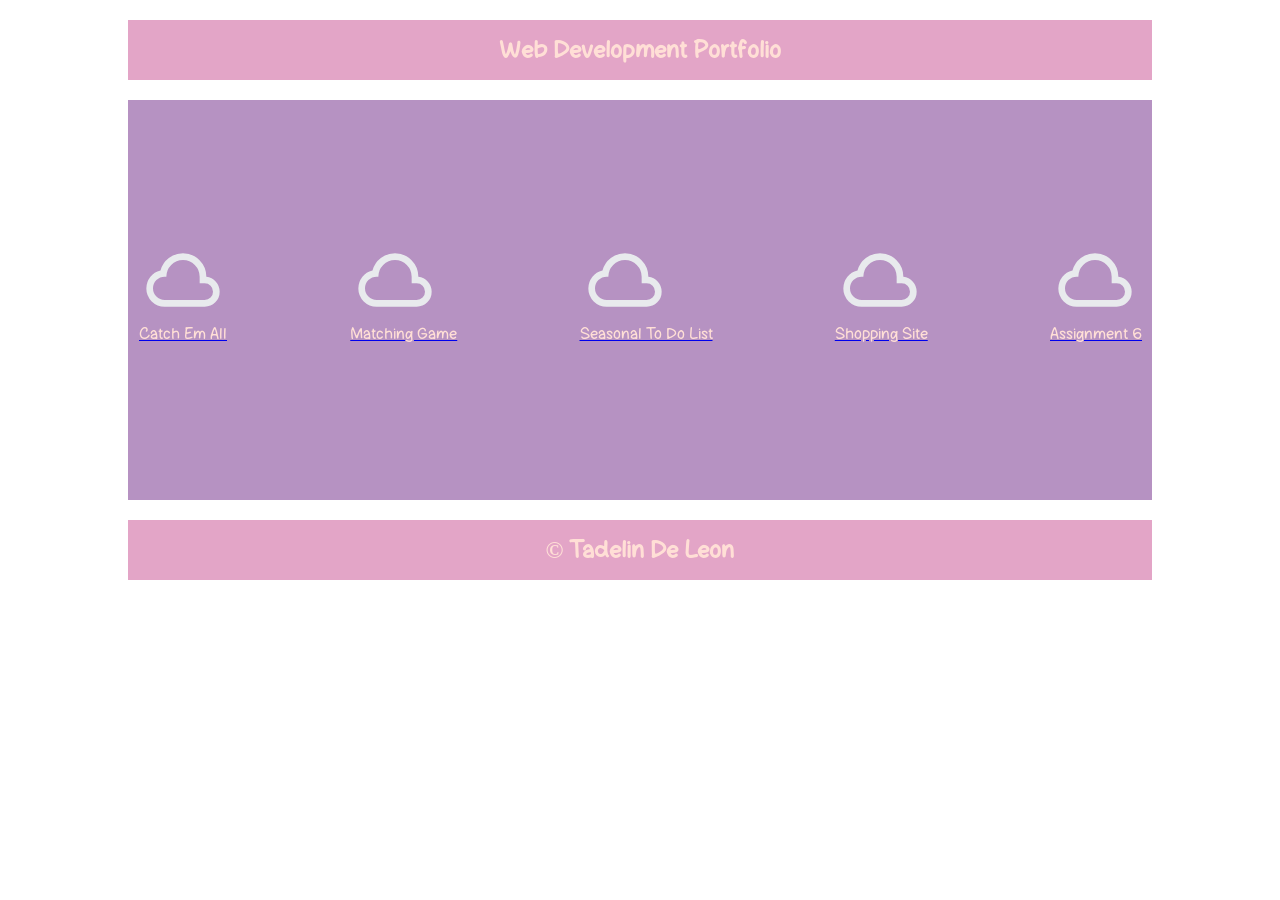
<file: index.html>
<!DOCTYPE html>
<html lang="en">
<head>
    <meta charset="UTF-8">
    <meta name="viewport" content="width=device-width, initial-scale=1.0">
    <title> Web Development Portfolio</title>
    <!-- Media query for narrow browser width -->
    <link rel="stylesheet" media="only screen and (max-width: 480px)" href="css/mobile.css">

    <!-- Media query for medium browser width -->
    <link rel="stylesheet" media="only screen and (min-width: 481px) and (max-width: 960px)" href="css/tablet.css">

    <!-- Media query for full browser width -->
    <link rel="stylesheet" media="only screen and (min-width: 961px)" href="css/custom.css">
</head>
<body>
    <div id = "wrap">
        <header class = "decor">
            <h2>Web Development Portfolio</h2>
        </header>

    </div>

    <div id = "iconWrap">
        
        <div class = "icon">
            <a href="macroAssignment3/index.html">
            <img class = "iconImg" src = "Icons/Cloud.svg"/>
            <p class = "iconText">Catch Em All</p>
            </a>
        </div>
        <div class = "icon">
            <a href="macroAssignment4/index.html">
            <img class = "iconImg" src = "Icons/Cloud.svg"/>
            <p class = "iconText">Matching Game</p>
            </a>
        </div>
        <div class = "icon">
            <a href="macroAssignment5/index.html">
            <img class = "iconImg" src = "Icons/Cloud.svg"/>
            <p class = "iconText">Seasonal To Do List</p>
            </a>
        </div>
        <div class = "icon">
            <a href="assignment6/index.html">
            <img class = "iconImg" src = "Icons/Cloud.svg"/>
            <p class = "iconText">Shopping Site</p>
            </a>
        </div>
        <div class = "icon">
            <a href="assignment7/index.html">
            <img class = "iconImg" src = "Icons/Cloud.svg"/>
            <p class = "iconText">Assignment 6</p>
            </a>
        </div>
    </div>

    <footer class = "decor">
        <h2>© Tadelin De Leon</h2>

    </footer>

</body>
</html>
</file>
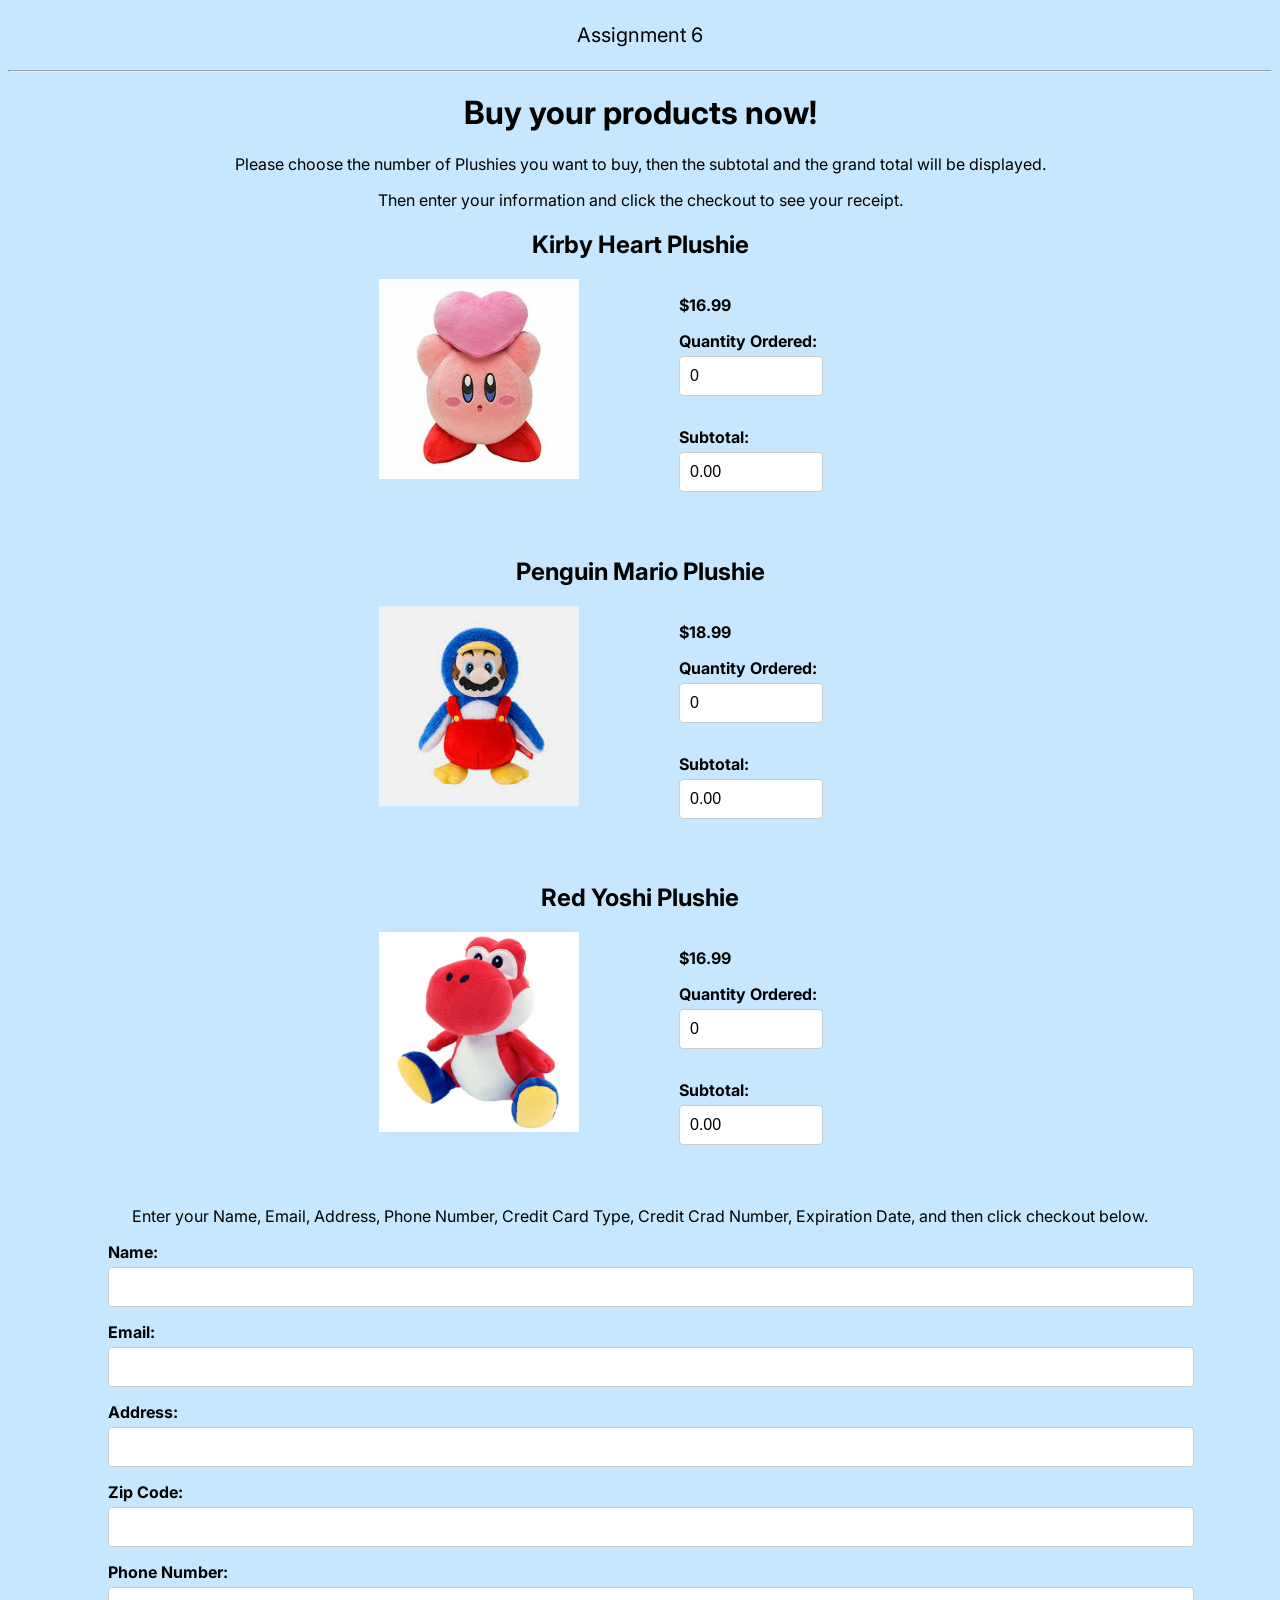
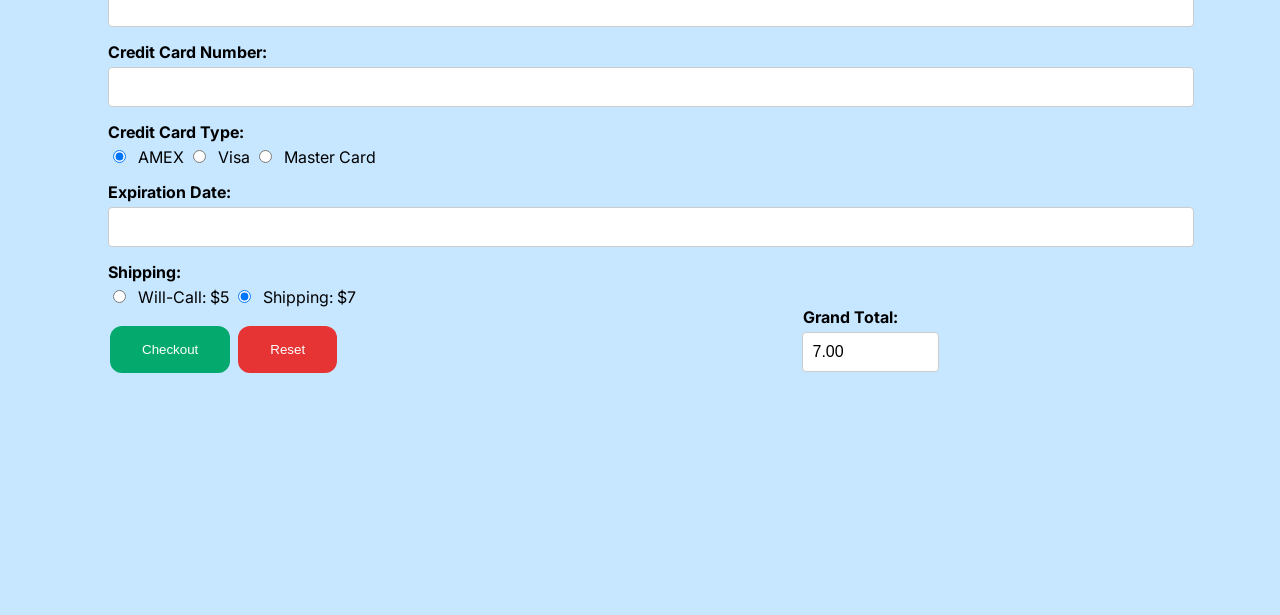
<file: assignment6/index.html>
<!DOCTYPE html>
<html lang="en">
<head>
    <meta charset="UTF-8">
    <meta name="viewport" content="width=device-width, initial-scale=1.0">
    <title>Assignment 6</title>
    <link rel = "stylesheet" href = "assignment6.css">
</head>

<header class = "centerText">Assignment 6</header>
<hr>
<body>
    <h1 class = "centerText">Buy your products now!</h1>
    <p class = "centerText">Please choose the number of Plushies you want to buy, then the subtotal and the grand total will be displayed.</p>
    <p class = "centerText"> Then enter your information and click the checkout to see your receipt.</p>

    <h2 class = "centerText">Kirby Heart Plushie</h2>
    <div class = "product">
        <div>
            <img src = "images/Kirby.jpg">
        </div>
        <div class = "infoDisplay">
            <p class = "priceDisplay">$16.99</p>
            <form>
                <label for = "qKirby">Quantity Ordered:</label>
                <input type="number" id="qKirby" value = "0" required/>
                <p></p>
                <label for = "subKirby">Subtotal:</label>
                <input type="number" id="subKirby" value = "0.00" readonly/>
            </form>
        </div>
    </div>

    <h2 class = "centerText">Penguin Mario Plushie</h2>
    <div class = "product">
        <div>
            <img src = "images/marioPenguin.jfif">
        </div>
        <div class = "infoDisplay">
            <p class = "priceDisplay">$18.99</p>
            <form>
                <label for = "qMario">Quantity Ordered:</label>
                <input type="number" id="qMario" value = "0" required/>
                <p></p>
                <label for = "subMario">Subtotal:</label>
                <input type="number" id="subMario" value = "0.00" readonly/>
            </form>
        </div>
    </div>

    <h2 class = "centerText">Red Yoshi Plushie</h2>
    <div class = "product">
        <div>
            <img src = "images/yoshi.png">
        </div>
        <div class = "infoDisplay">
            <p class = "priceDisplay">$16.99</p>
            <form>
                <label for = "qYoshi">Quantity Ordered:</label>
                <input type="number" id="qYoshi" value = "0" required/>
                <p></p>
                <label for = "subYoshi">Subtotal:</label>
                <input type="number" id="subYoshi" value = "0.00" readonly/>
            </form>
        </div>
    </div>


    <p class = "centerText">Enter your Name, Email, Address, Phone Number, Credit Card Type, Credit Crad Number, Expiration Date, and then click checkout below.</p>
    <form id = "userInfo" action = "#">
        <label for = "customerName">Name:</label>
        <input type="text" id="customerName" name = "customerName"/>

        <label for = "customerEmail">Email:</label>
        <input type="email" id="customerEmail" name = "customerEmail"/>

        <label for = "address">Address:</label>
        <input type="text" id="address" name = "address"/>

        <label for = "zipCode">Zip Code:</label>
        <input type="text" id="zipCode" name = "zipCode"/>

        <label for = "phoneNumber">Phone Number:</label>
        <input type="text" id="phoneNumber" name = "phoneNumber"/>

        <label for = "creditCardNumber">Credit Card Number:</label>
        <input type="text" id="creditCardNumber" name = "creditCardNumber"/>

        <label>Credit Card Type:</label>
        <div class="radio-group">
            <input name="creditCardType" type="radio" value="Amex" checked> AMEX
            <input name="creditCardType" type="radio" value="Visa"> Visa
            <input name="creditCardType" type="radio" value="MasterCard"> Master Card
        </div>

        <label for = "expiration">Expiration Date:</label>
        <input type="text" id="expiration" name = "expiration"/>

        <label>Shipping:</label>
        <div class="radio-group" id = "shippingChoice">
            <input name="shipping" type="radio" value="willCall" id = "willCall"> Will-Call: $5
            <input name="shipping" type="radio" value="directShip" id = "directShip" checked> Shipping: $7
        </div>

        <input type="submit" value="Checkout">
        <input type="reset" value="Reset">
    </form>

    <div class = "centerText">
        <form>
            <label for = "grandTotal" id = "grandTotalLabel">Grand Total:</label>
            <input type="number" id="grandTotal" value = "7.00" readonly/>
        </form>
    </div>


    
    <script src = "asg6cart.js"></script>
</body>
</html>
</file>
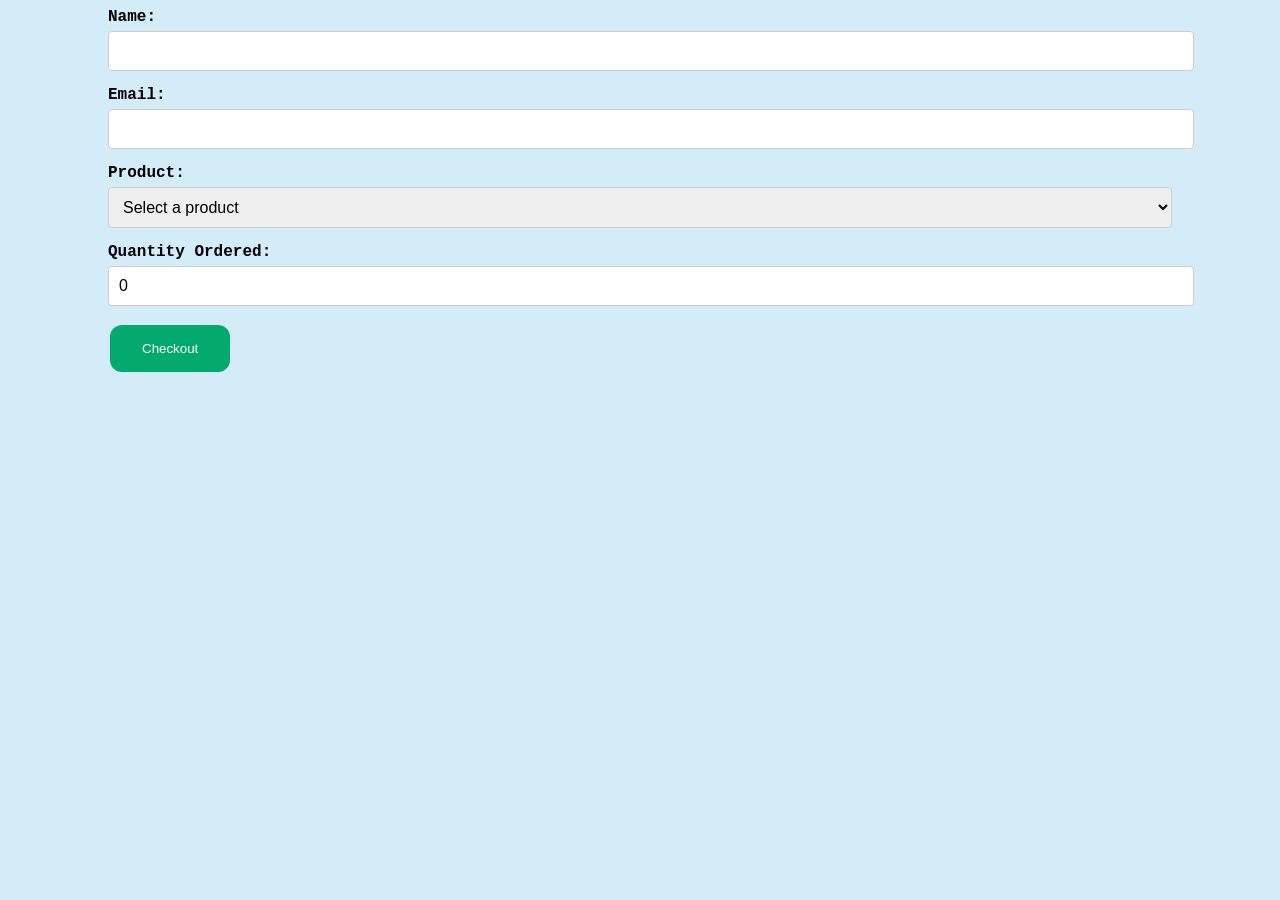
<file: assignment7/index.html>
<!DOCTYPE html>
<html lang="en">
<head>
    <meta charset="UTF-8">
    <meta name="viewport" content="width=device-width, initial-scale=1.0">
    <title>Assignment 7</title>
    <link rel = "stylesheet" href = "assignment7.css">
</head>
<body>
    <form id = "userInfo" action = "online.php" method = post>
        <label for = "customerName">Name:</label>
        <input type="text" id="customerName" name = "customerName"/>

        <label for = "customerEmail">Email:</label>
        <input type="email" id="customerEmail" name = "customerEmail"/>

        <label for = "product">Product:</label>
        <select name = "product" id ="product">
            <option value = "">Select a product</option>
            <option value = "poster">Poster - $10</option>
            <option value = "sticker">Sticker - $2</option>
        </select>

        <label for = "quantity">Quantity Ordered:</label>
        <input type="number" id="quantity" name = "quantity" value = "0" required/>

        <input type="submit" value="Checkout">
        <input type="reset" value="Reset">
    </form>
</body>
</html>
</file>
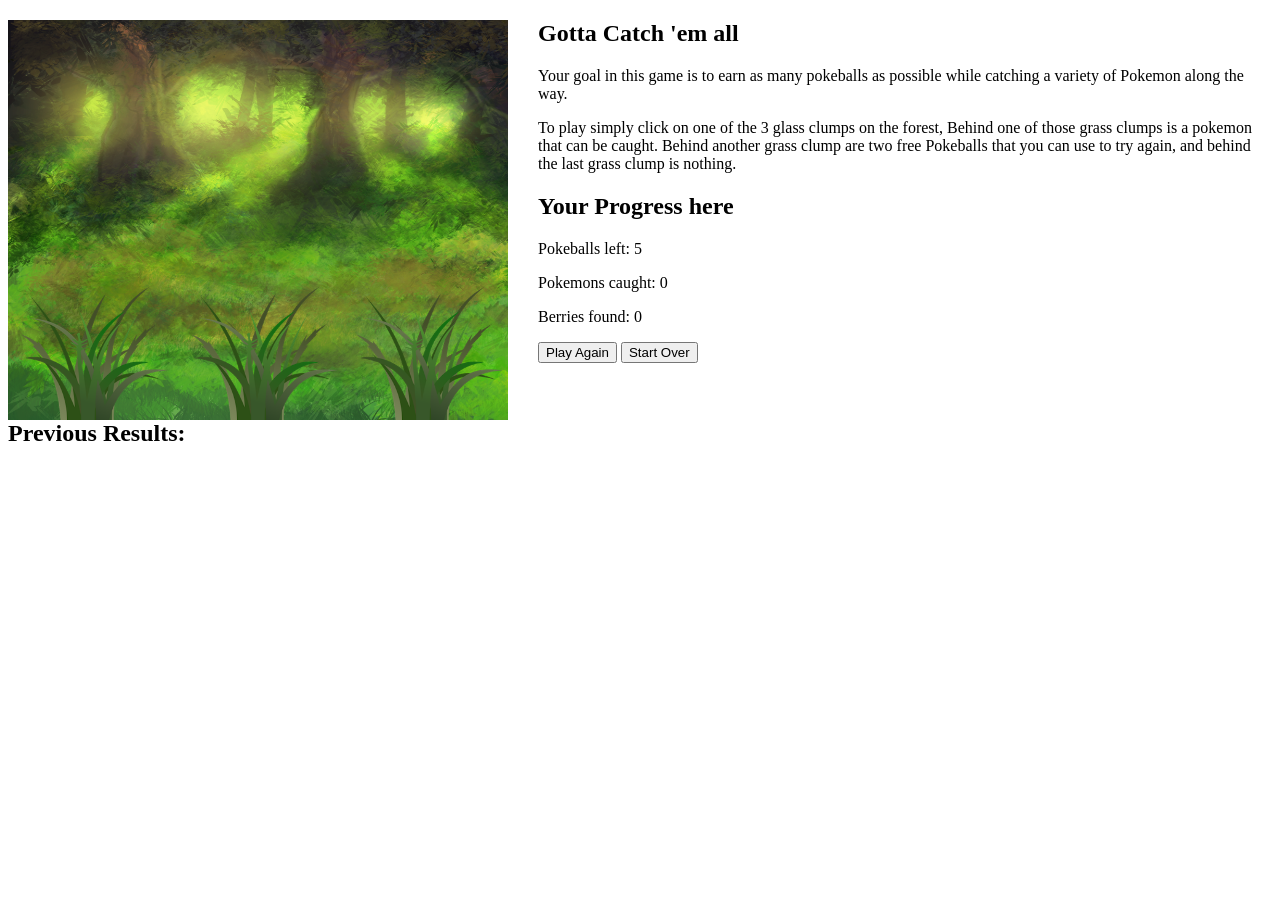
<file: macroAssignment3/index.html>
<!DOCTYPE html>
<html lang="en">
<head>
    <meta charset="UTF-8">
    <meta name="viewport" content="width=device-width, initial-scale=1.0">
    <title>Gotta catch em All!</title>
    <link rel="stylesheet" href="macro3.css">
</head>
<body>
    <div id = "grassyPatch">
        <div id = "grasses">
          
            <img id = "grass2" src = "assignment03_images/images/grass.png"/>
            <img id = "grass3" src = "assignment03_images/images/grass.png"/>
            <img id = "grass1" src = "assignment03_images/images/grass.png"/>
            
        </div>

    </div>
    <div id = "info">
        <h2>Gotta Catch 'em all</h2>
        <p>Your goal in this game is to earn as many pokeballs as possible while catching a variety of Pokemon along the way.</p>
        <p>To play simply click on one of the 3 glass clumps on the forest, Behind one of those grass clumps is a pokemon that can be caught. 
            Behind another grass clump are two free Pokeballs that you can use to try again, and behind the last grass clump is nothing.
        </p>
        <h2 id = "progress">Your Progress here</h2>
        <p id = "inventory">Pokeballs left: 5</p>
        <p id = "pokemonCounter">Pokemons caught: 0</p>
        <p id = "berryCounter">Berries found: 0</p>

        <button id = "playAgain">Play Again</button>
        <button id = "startOver">Start Over</button>

    </div>
    <div id = "previousResults">
        <h2>Previous Results:</h2>
    </div>
    <p id="entries"></p>
    <script src = "macro3.js"></script>
    
</body>
</html>
</file>
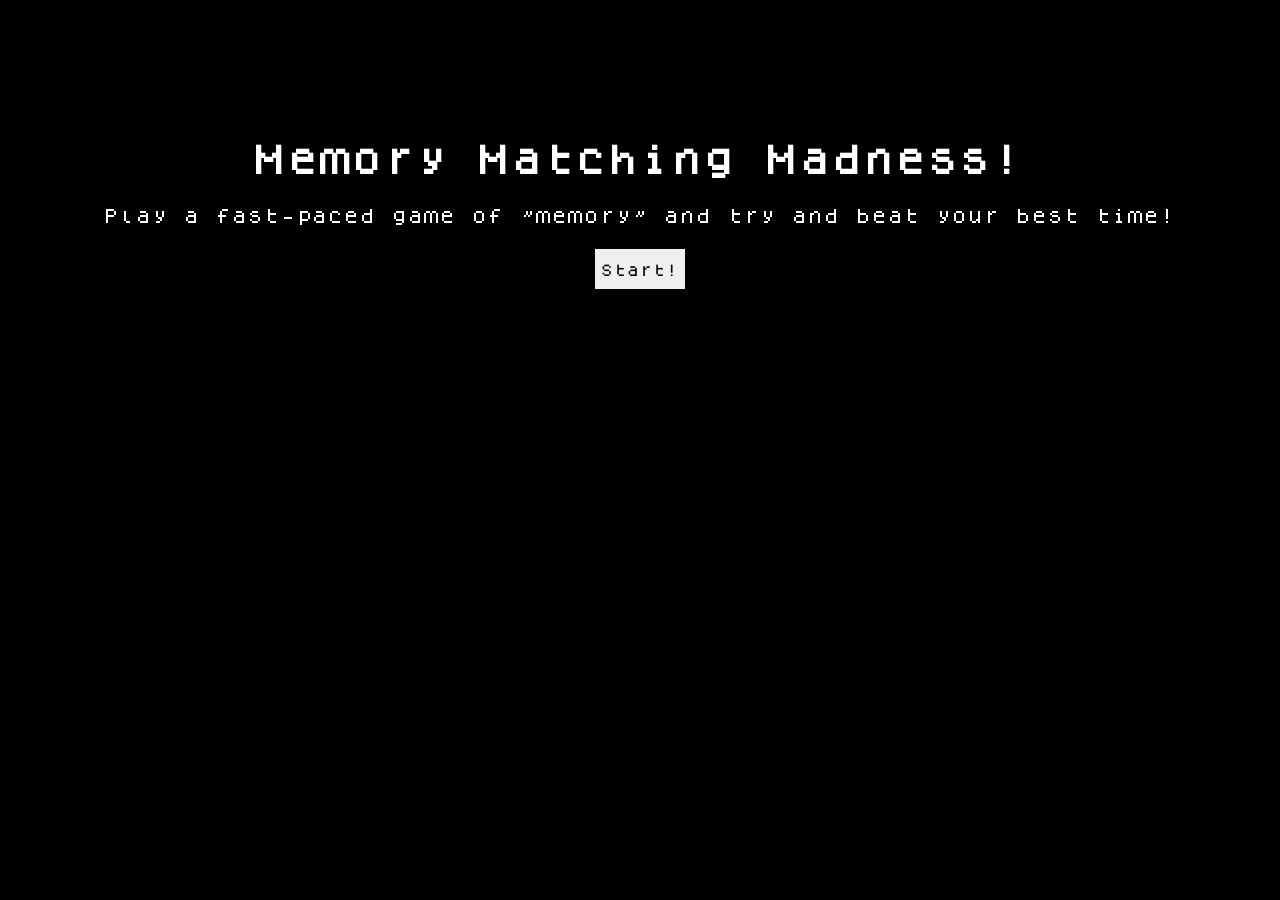
<file: macroAssignment4/index.html>
<!DOCTYPE html>
<html lang="en">
<head>
    <meta charset="UTF-8">
    <meta name="viewport" content="width=device-width, initial-scale=1.0">
    <link rel="stylesheet" href="macro4.css">
    <title>Memory Game</title>
</head>
<body>
    <div id = "startScreen">
        <h1>Memory Matching Madness!</h1>
        <p>Play a fast-paced game of "memory" and try and beat your best time!</p>
        <button id="Start">Start!</button>
        <button id = "easy" class = "difficulty">Easy</button>
        <button id = "medium" class = "difficulty">Medium</button>
        <button id = "hard" class = "difficulty">Hard</button>
    </div>

    <div id = "gameDisplay">
        <h1>Ready, set, Match!</h1>
        <p id = "timer">Time: 0</p>
        <div id = "imagesDisplay"></div>
    </div>

    <div id = "gameOver">
        <h1>Game Over!</h1>
        <p id = "yourTime">Your time:</p>
        <p id = "bestTime">Best time:</p>
        <form>
            <div id = "enterName">
                High Score! Enter your Name: <input type = "text" id = "fname">
            </div>
        </form>
        <button id = "playAgain">Play Again!</button>
    </div>

    <audio id = "wrong">
        <source src = "assignment04_images/wrong.wav" type = "audio/wav"> 
    </audio>

    <audio id = "correct">
        <source src = "assignment04_images/correct.wav" type = "audio/wav">
        
    </audio>

    <script src = "macro4.js"></script>
</body>
</html>
</file>
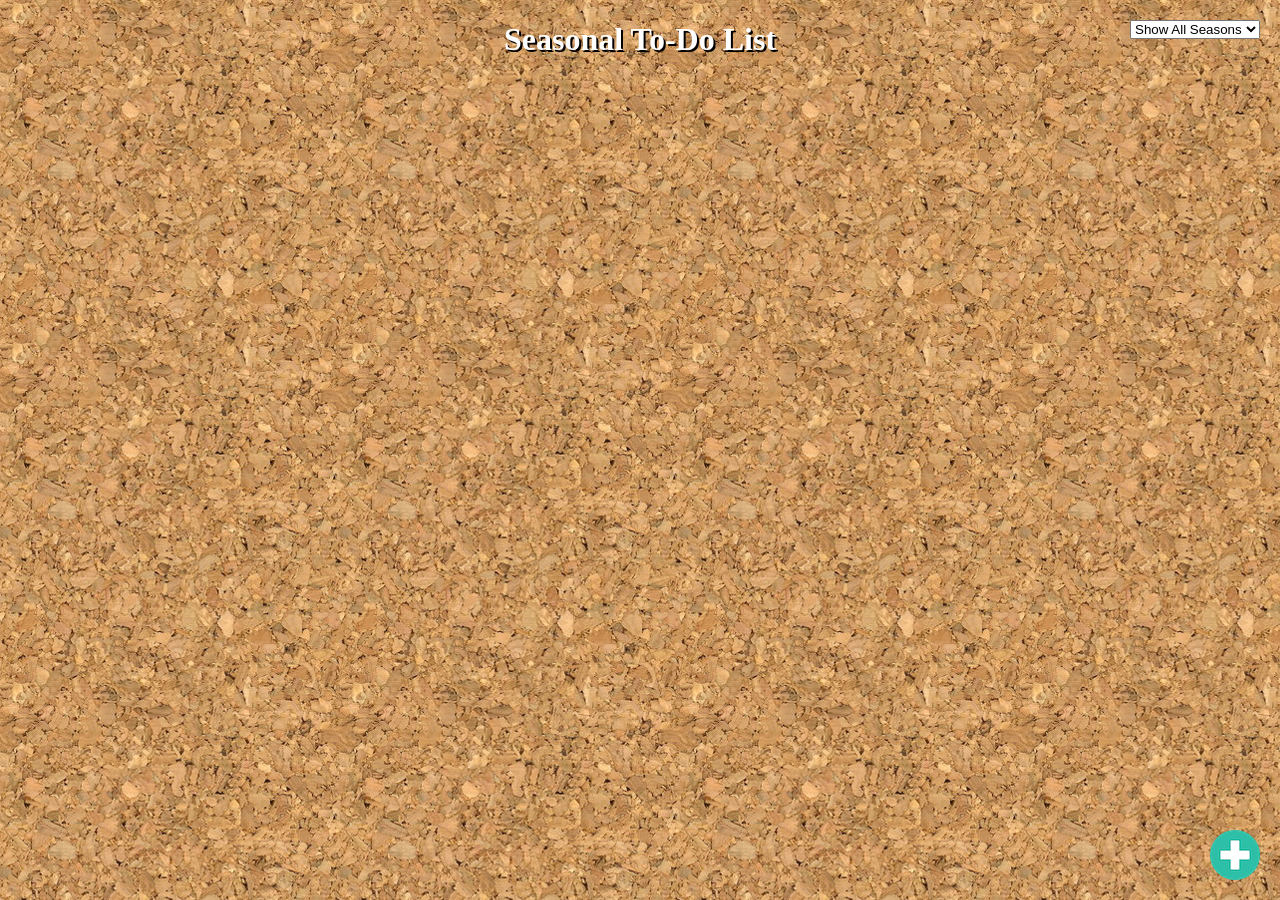
<file: macroAssignment5/index.html>
<!DOCTYPE html>
<html lang="en">
<head>
    <meta charset="UTF-8">
    <meta name="viewport" content="width=device-width, initial-scale=1.0">
    <title>Seasonal To-Do</title>
    <link rel = "stylesheet" href = "macro5.css">
</head>
<body>
    <h1 id = "title">Seasonal To-Do List</h1>
    
    <select id="filter">
        <option value="all">Show All Seasons</option>
        <option value="winter">Winter</option>
        <option value="spring">Spring</option>
        <option value="summer">Summer</option>
        <option value="fall">Fall</option>
        <option value = "completed">Completed</option>
        <option value = "uncompleted">Uncompleted</option>

    </select>
    <div id="panel_add_new_item" class="panel hidden">
        <h2>Add New Item</h2>
        <div id = "notCompleted" class = "hidden">Please Completely Fill out Form</div>
        <form>
            
                <label for="item_title">Title</label><br>
                <input type="text" id="item_title" required/>
            
            <br>
            <div>
                <label for="item_season">Category</label><br>
                <select id="item_season" required>
                    <option value="winter">Winter</option>
                    <option value="spring">Spring</option>
                    <option value="summer">Summer</option>
                    <option value="fall">Fall</option>
                </select>
            </div>
            <br>
            <div>
                <label for="item_description">Description</label><br>
                <textarea id="item_description" required></textarea>
            </div>
            <br>
            
            <button id="item_add">Add</button>
            <button id="item_cancel">Cancel</button>
            
        </form>
    </div>

    <div id="panelInfo" class="panel hidden">
        <h2 id = "titleDisplay">Title</h2>
        <p id = "seasonDisplay">Season:</p>
        <p id = "descriptionDisplay">Description</p>
        <hr>
        <p id = "createdDisplay">Created:</p>
        <p id = "lastAccessed">Last Accessed:</p>
        <button id = "close">Close</button>

    </div>

    <div id="panel_item_container"></div>
    <img id = "addNew" src = "images/add_button.png">
    <script src = "macro5.js"></script>
</body>
</html>
</file>
<file: css/mobile.css>
@font-face {
    font-family: Cloud;
    src: url("../Fonts/Cloudy\ Bright.otf");
}

body{
    font-family: Cloud;
}

.decor{
    width: 320px;
    margin: 0 auto;
    height: 60px;
    background-color: #E3A5C7;
    color:#FFDFD6;
    padding: none;
    text-align: center;
    vertical-align: middle;
    line-height: 60px;
}

#iconWrap{
    display: flex;
    flex-wrap:wrap;
    justify-content: space-between;
    width: 320px;
    margin: 0 auto;
    margin-top: 20px;
    background-color: #B692C2;
    height: 1500px;
    padding: 10px;
    padding-top: 50px;
    box-sizing: border-box;

}

.icon{
    display: flex;
    flex-wrap: wrap;
    justify-content: center;
    vertical-align: middle;
    height:110px;
    width:320px;
}

.iconImg{
    padding-left: 5px;
    padding-right: 5px;
    height:85px;
    width:85px;
}

.iconText{
    text-align: center;
    color:#FFDFD6;
    margin-top: 0px;
    font-size: 16px;
}

a:hover{
    background-color: #9384D1;
}
</file>
<file: css/tablet.css>
@font-face {
    font-family: Cloud;
    src: url("../Fonts/Cloudy\ Bright.otf");
}

body{
    font-family: Cloud;
}

.decor{
    width: 640px;
    margin: 0 auto;
    height: 60px;
    background-color: #E3A5C7;
    color:#FFDFD6;
    padding: none;
    text-align: center;
    vertical-align: middle;
    line-height: 60px;
}

#iconWrap{
    display: flex;
    flex-wrap:wrap;
    justify-content: space-between;
    width: 640px;
    margin: 0 auto;
    margin-top: 20px;
    background-color: #B692C2;
    height: 400px;
    padding: 10px;
    padding-top: 50px;
    box-sizing: border-box;

}

.icon{
    display: flex;
    flex-wrap: wrap;
    align-content: center;
    vertical-align: middle;
    height:110px;
    width:110px;
}

.iconImg{
    padding-left: 5px;
    padding-right: 5px;
    height:85px;
    width:85px;
}

.iconText{
    text-align: center;
    color:#FFDFD6;
    margin-top: 0px;
    font-size: 16px;
}

a:hover{
    background-color: #9384D1;
}
</file>
<file: css/custom.css>
@font-face {
    font-family: Cloud;
    src: url("../Fonts/Cloudy\ Bright.otf");
}

body{
    font-family: Cloud;
}

.decor{
    width: 1024px;
    margin: 0 auto;
    height: 60px;
    background-color: #E3A5C7;
    color:#FFDFD6;
    padding: none;
    text-align: center;
    vertical-align: middle;
    line-height: 60px;
}

#iconWrap{
    display: flex;
    justify-content: space-between;
    width: 1024px;
    margin: 0 auto;
    margin-top: 20px;
    background-color: #B692C2;
    height: 400px;
    padding: 10px;
    box-sizing: border-box;

}

.icon{
    display: flex;
    flex-wrap: wrap;
    align-content: center;
    vertical-align: middle;
}

.iconImg{
    padding-left: 5px;
    padding-right: 5px;
    height:80px;
    width:80px;
}

.iconText{
    text-align: center;
    color:#FFDFD6;
    margin-top: 0px;
    font-size: 16px;
}

a:hover{
    background-color: #9384D1;
}
</file>
<file: assignment6/assignment6.css>
@font-face {
    font-family: Inter;
    src: url("interFont.ttf");
}

header{
    text-align: center;
    font-size: 20px;
    padding-top: 15px;
    padding-bottom: 15px;

}

body{
    font-family: Inter;
    background-color: #C6E7FF;
    align-content: center;
    padding-bottom: 150px;
}

img{
    width: 200px;
    height: 200px;
}

form label {
    display: block;
    margin-bottom: 5px;
    margin-left: 100px;
    font-weight: bold;
    color: black;
}

form input[type="text"],
        form input[type="number"],
        form input[type="email"],
        form select {
            width: calc(100% - 200px);
            padding: 10px;
            margin-bottom: 15px;
            margin-left: 100px;
            border: 1px solid #ccc;
            border-radius: 4px;
            font-size: 16px;
            
        }

        form input[type="radio"] {

            margin-right: 8px;
        }

        form .radio-group {
            margin-left: 100px;
            margin-bottom: 15px;
        }

        form input[type="submit"] {
            position: relative;
            right: -100px;
            background-color: #04AA6D;
            border: none;
            color: white;
            padding: 16px 32px;
            text-decoration: none;
            margin: 4px 2px;
            cursor: pointer;
            border-radius: 12px;
        }

        form input[type="reset"] {
            position: relative;
            right: -100px;
            background-color: #e63333;
            border: none;
            color: white;
            padding: 16px 32px;
            text-decoration: none;
            margin: 4px 2px;
            cursor: pointer;
            border-radius: 12px;
        }


.centerText{
    text-align: center;
}

.product{
    display: flex;
    justify-content: center;
    padding-bottom: 30px;
}

.priceDisplay{
    position: relative;
    right: -100px;
    font-weight: bold;
}

#grandTotal{
    width: 115px;
    padding: 10px;
    margin-bottom: 15px;
    border: 1px solid #ccc;
    border-radius: 4px;
    font-size: 16px;
    position: relative;
    left: 180px;
    top: -70px;
}

#grandTotalLabel{
    position: relative;
    left: 160px;
    top: -70px;
}
</file>
<file: assignment7/assignment7.css>
body{
    font-family: 'Courier New', Courier, monospace;
    background-color: #D4EBF8;
}

form label {
    display: block;
    margin-bottom: 5px;
    margin-left: 100px;
    font-weight: bold;
    color: black;
}

form input[type="text"],
form input[type="number"],
form input[type="email"],
form select {
    width: calc(100% - 200px);
    padding: 10px;
    margin-bottom: 15px;
    margin-left: 100px;
    border: 1px solid #ccc;
    border-radius: 4px;
    font-size: 16px; 
}



form input[type="radio"] {

    margin-right: 8px;
}

form .radio-group {
    margin-left: 100px;
    margin-bottom: 15px;
}

form input[type="submit"] {
    position: relative;
    right: -100px;
    background-color: #04AA6D;
    border: none;
    color: white;
    padding: 16px 32px;
    text-decoration: none;
    margin: 4px 2px;
    cursor: pointer;
    border-radius: 12px;
}
</file>
<file: macroAssignment3/macro3.css>
body{
    height: 800px;
}

#grassyPatch{
    width: 500px;
    height: 400px;
    position: absolute;
    background-image: url(assignment03_images/images/environment_forestbackground.png);
    background-size: cover;
}


#info{
    padding-left: 530px;
}

#grasses{
    position:absolute;
    top: 240px;
}

#grasses img{
    height: 160px;
    width:160px;   
}

#grass1{
    position:absolute;
    left: 5px;
}
#grass2{
    position:absolute;
    left:175px;
}
#grass3{
    position:absolute;
    left:340px
}

#grasses img:hover{
    background-color: rgba(108, 235, 129, 0.5);
}

#previousResults{
    position:absolute;
    top: 400px;
    height: 400px;

}

#entries{
    position: absolute;
    width: 200px;
    top: 440px;
    
}
</file>
<file: macroAssignment4/macro4.css>
@font-face{
    font-family: pixel;
    src: url("dogica.ttf");
}

body{
    font-family: pixel;
    background-color: black;
    color:white;
    line-height: 35px;
    text-align: center;
    margin-top: 100px;
    padding: 20px;
}

#Start{
    font-family: pixel;
    border: none;
    height: 40px;
    width: 90px;
}

#playAgain{
    font-family: pixel;
    border: none;
    height: 50px;
    width: 250px;
}


#gameDisplay{
    display: none;
    flex-direction: column;
    align-items: center;
}

#imagesDisplay{
    width: 320px;
}

#gameOver{
    display:none;
}


.pokeball{
    width: 80px;
    height: 80px;
}

.difficulty{
    font-family: pixel;
    border: none;
    height: 40px;
    width: 90px;
    display:none;
}

#enterName{
    font-family: pixel;
    border: none;
    height: 40px;
    width: 90px;
    display: none;
}


.uncovered{
    
}
</file>
<file: macroAssignment5/macro5.css>
body{
    background-image: url(images/corkboard.jpg);
}

#title{
    text-align: center;
    color: white;
    text-shadow: 2px 2px 0px black;
}

#addNew{
    position: fixed;
    bottom: 20px;
    right: 20px;
    cursor: pointer;
}

#addNew:hover{
    height: 80px;
    width: 80px;
}

#filter {
    position: fixed;
    top: 20px;
    right: 20px;
}

.panel {
    width: 300px;
    height: 360px;
    background-color: #fff;
    margin: auto;
    box-sizing: border-box;
    padding: 10px;
    position: fixed;
    left: 50%;
    top: 50%;
    transform: translate(-50%, -50%);
    z-index: 1;
    border-radius: 8px;
    box-shadow: 0px 4px 8px rgba(0, 0, 0, 0.2);
}

.hidden {
    display: none;
}

.tile {
    width: 150px;
    height: 150px;
    float: left;
    margin-right: 10px;
    position: relative;
    z-index: 0;
    background-color: lightblue;
    text-align: center;
    padding-top: 35px;
    color: black;
    font-weight: bold;
}

.winter{
    background-color:lightblue;
}

.summer{
    background-color:orangered;
}

.spring{
    background-color:aquamarine;
}

.fall{
    background-color: orange;
}

#item_season{
    width: 97%;
}

#item_description{
    width: 95%;
    height: 60px;
}

#item_title{
    width: 95%;
}

.displayTitle{
    font-weight: bold;
    font-size: 30px;
}

#close{
    position: fixed;
    left: 40%;

}

#notCompleted{
    width: 100%;
    height: 30px;
    background-color: red;
    color:white;
    text-align: center;
    line-height: 30px;
}

.didTask{
    position: absolute;
    left: 75%;
    top: 80%;
    width: 35px;
    height:35px;
}

.deleteDecor{
    position: absolute;
    z-index: 10;
    left: 92%;
    bottom: 92%;
    width: 20px;
    height: 20px;
}
</file>
